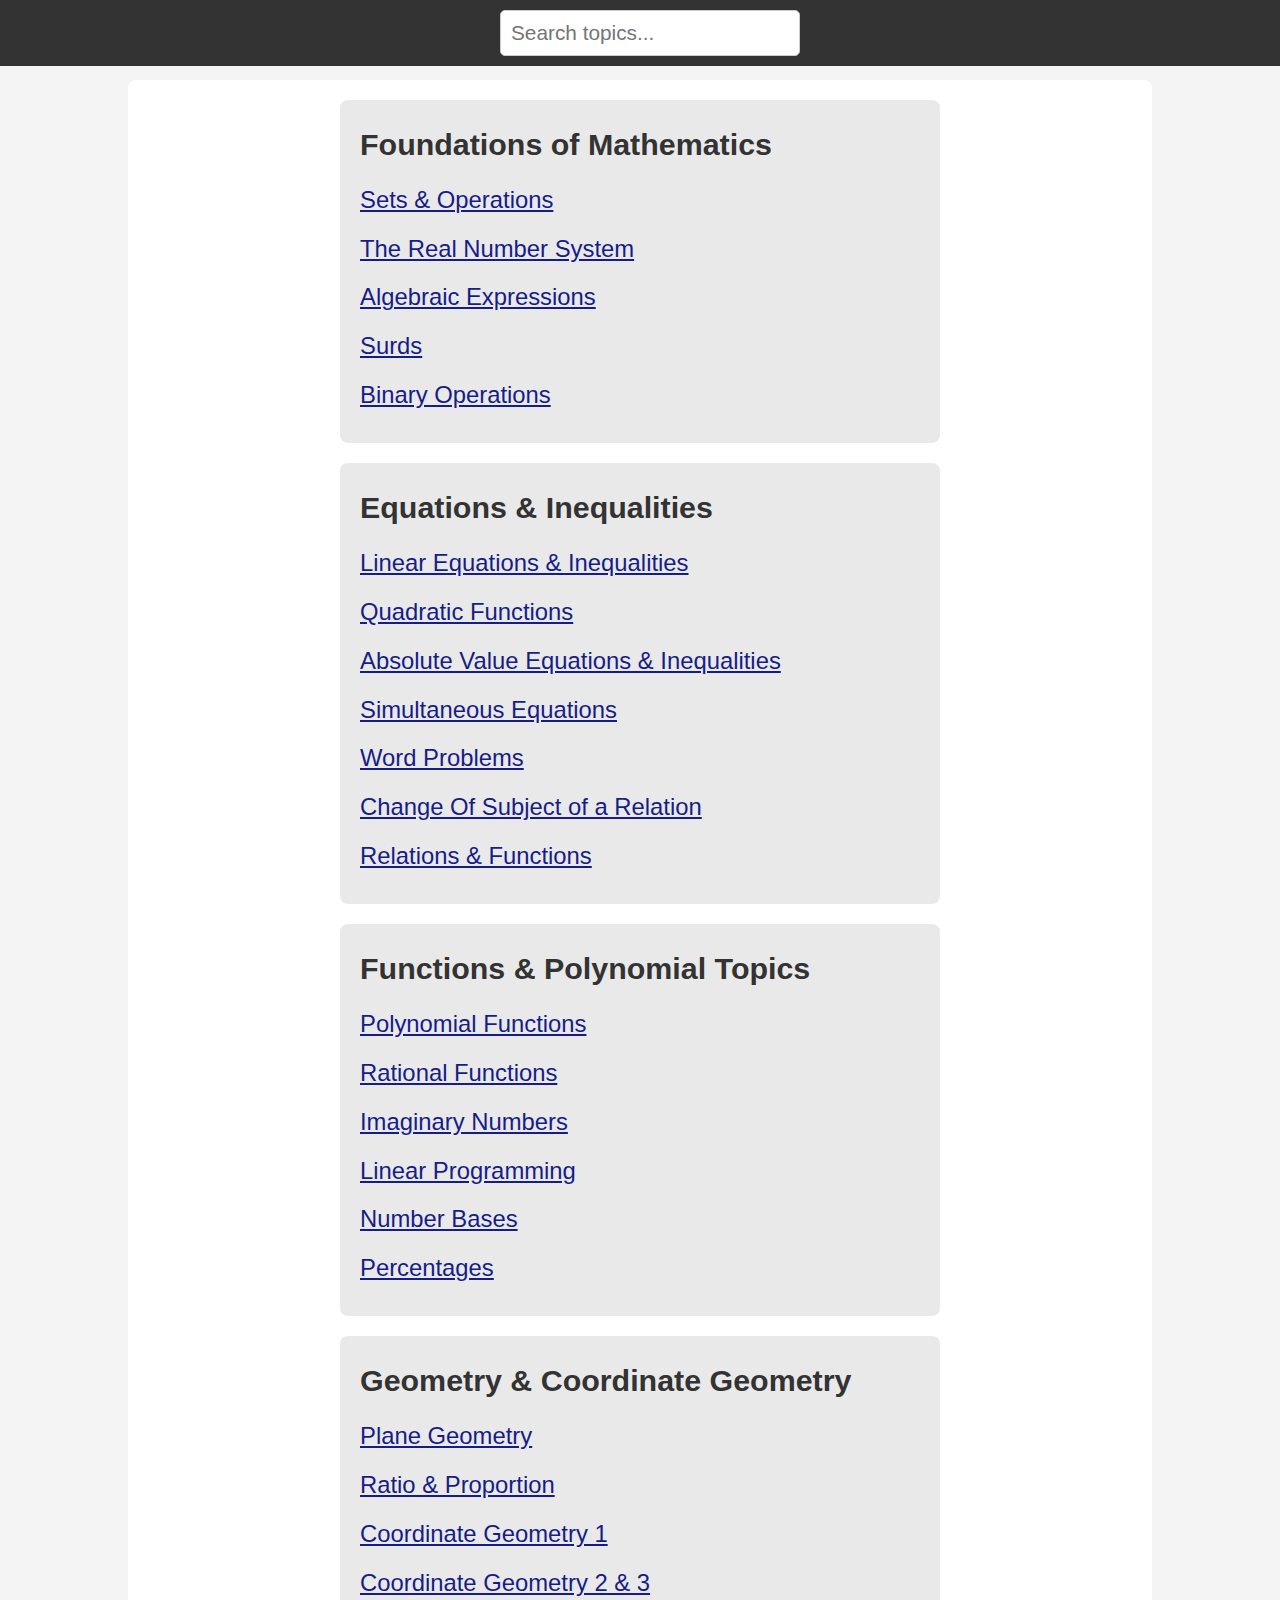
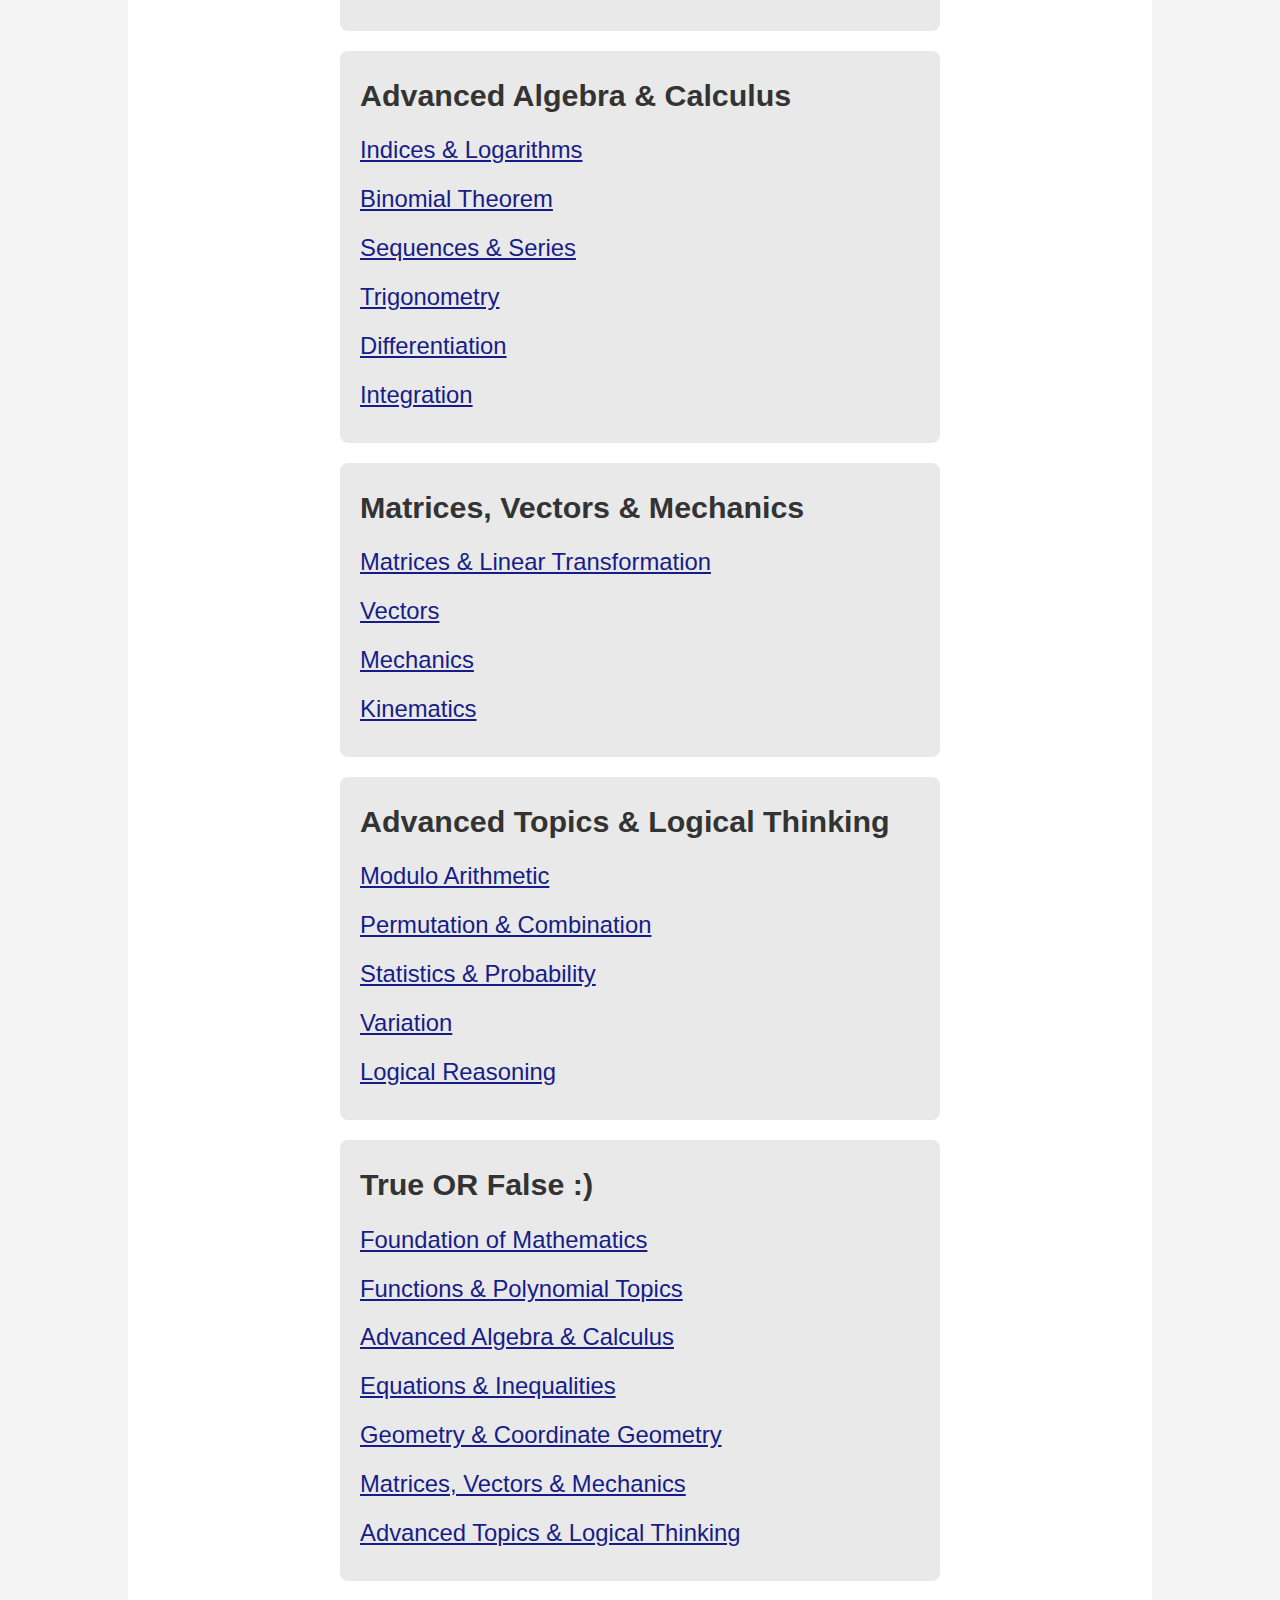
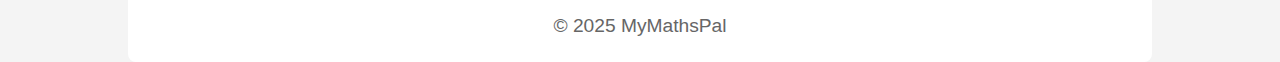
<file: index.html>
<!DOCTYPE html>
<html lang="en">
<head>
    <meta charset="UTF-8">
    <meta name="viewport" content="width=device-width, initial-scale=1.0">
    <meta name="description" content="Topics to quiz riddles and True or False questions.">
    <title>Mathematics Topics Homepage</title>
    <link rel="stylesheet" href="styles.css">
    <link rel="stylesheet" href="https://cdnjs.cloudflare.com/ajax/libs/font-awesome/6.7.2/css/all.min.css"/>
    <!-- Google tag (gtag.js) -->
<script async src="https://www.googletagmanager.com/gtag/js?id=G-QBD2CCF62B"></script>
<script>
        window.dataLayer = window.dataLayer || [];
        function gtag(){dataLayer.push(arguments);}
        gtag('js', new Date());

        gtag('config', 'G-QBD2CCF62B');
</script>
</head>
<header>
    <div class="nav-bar">
        <!-- Hamburger Icon 
        <a href="quiz-questions/quiz.html"><i class="fa-solid fa-bars icons"></i></a> -->

        <!-- Search Bar -->
        <div class="search-container">
            <input 
                type="text" 
                id="search-bar" 
                placeholder="Search topics..." 
                onkeyup="searchFunction()" 
            /> 
        </div>

        <!-- User Icon 
        <a href="user.html"><i class="fa-solid fa-user fa-xl icons" id="user-icon"></i></a> --> 
    </div>
</header>

<body>
    <div class="container">
        <main>
            <div class="question-box">
                <h2 class="section-head">Foundations of Mathematics</h2>
                <ul id="foundations">
                    <li><a href="quiz-questions/quiz.html">Sets & Operations</a></li>
                    <li><a href="">The Real Number System</a></li>
                    <li><a href="">Algebraic Expressions</a></li>
                    <li><a href="">Surds</a></li>
                    <li><a href="">Binary Operations</a></li>
                </ul>
            </div>

            <div class="question-box">
                <h2 class="section-head">Equations & Inequalities</h2>
                <ul id="equations">
                    <li><a href="">Linear Equations & Inequalities</a></li>
                    <li><a href="">Quadratic Functions</a></li>
                    <li><a href="">Absolute Value Equations & Inequalities</a></li>
                    <li><a href="">Simultaneous Equations</a></li>
                    <li><a href="">Word Problems</a></li>
                    <li><a href="">Change Of Subject of a Relation</a></li>
                    <li><a href="">Relations & Functions</a></li>
                </ul>
            </div>

            <div class="question-box">
                <h2 class="section-head">Functions & Polynomial Topics</h2>
                <ul id="functions">
                    <li><a href="">Polynomial Functions</a></li>
                    <li><a href="">Rational Functions</a></li>
                    <li><a href="">Imaginary Numbers</a></li>
                    <li><a href="">Linear Programming</a></li>
                    <li><a href="">Number Bases</a></li>
                    <li><a href="">Percentages</a></li>
                </ul>
            </div>

            <div class="question-box">
                <h2 class="section-head">Geometry & Coordinate Geometry</h2>
                <ul id="geometry">
                    <li><a href="">Plane Geometry</a></li>
                    <li><a href="">Ratio & Proportion</a></li>
                    <li><a href="">Coordinate Geometry 1</a></li>
                    <li><a href="">Coordinate Geometry 2 & 3</a></li>
                </ul>
            </div>

            <div class="question-box">
                <h2 class="section-head">Advanced Algebra & Calculus</h2>
                <ul id="algebra">
                    <li><a href="">Indices & Logarithms</a></li>
                    <li><a href="">Binomial Theorem</a></li>
                    <li><a href="">Sequences & Series</a></li>
                    <li><a href="">Trigonometry</a></li>
                    <li><a href="">Differentiation</a></li>
                    <li><a href="">Integration</a></li>
                </ul>
            </div>

            <div class="question-box">
                <h2 class="section-head">Matrices, Vectors & Mechanics</h2>
                <ul id="matrices">
                    <li><a href="">Matrices & Linear Transformation</a></li>
                    <li><a href="">Vectors</a></li>
                    <li><a href="">Mechanics</a></li>
                    <li><a href="">Kinematics</a></li>
                </ul>
            </div>

            <div class="question-box">
                <h2 class="section-head">Advanced Topics & Logical Thinking</h2>
                <ul id="advanced-topics">
                    <li><a href="">Modulo Arithmetic</a></li>
                    <li><a href="">Permutation & Combination</a></li>
                    <li><a href="">Statistics & Probability</a></li>
                    <li><a href="">Variation</a></li>
                    <li><a href="">Logical Reasoning</a></li>
                </ul>
            </div>

            <div class="question-box">
                <h2 class="section-head">True OR False :)</h2>
                <ul id="true-false">
                    <li><a href="">Foundation of Mathematics</a></li>
                    <li><a href="">Functions & Polynomial Topics</a></li>
                    <li><a href="">Advanced Algebra & Calculus</a></li>
                    <li><a href="">Equations & Inequalities</a></li>
                    <li><a href="">Geometry & Coordinate Geometry</a></li>
                    <li><a href="">Matrices, Vectors & Mechanics</a></li>
                    <li><a href="">Advanced Topics & Logical Thinking</a></li>
                </ul>
            </div>
        </main>

        <footer>
            <p>&copy; 2025 MyMathsPal</p>
        </footer>
    </div>

    <script>
        
        // Function to filter topics based on search input
        function searchFunction() {
            const query = document.getElementById("search-bar").value.toLowerCase();
            
            // Get all list items inside the <ul> tags
            const allLists = document.querySelectorAll('ul');

            // Loop through all the lists
            allLists.forEach((list) => {
                const items = list.querySelectorAll('li');
                
                items.forEach((item) => {
                    const text = item.textContent.toLowerCase();
                    if (text.includes(query)) {
                        item.style.display = '';  // Show item
                    } else {
                        item.style.display = 'none';  // Hide item
                    }
                });
            });
        }
       
    </script>
</body>

</html>
</file>
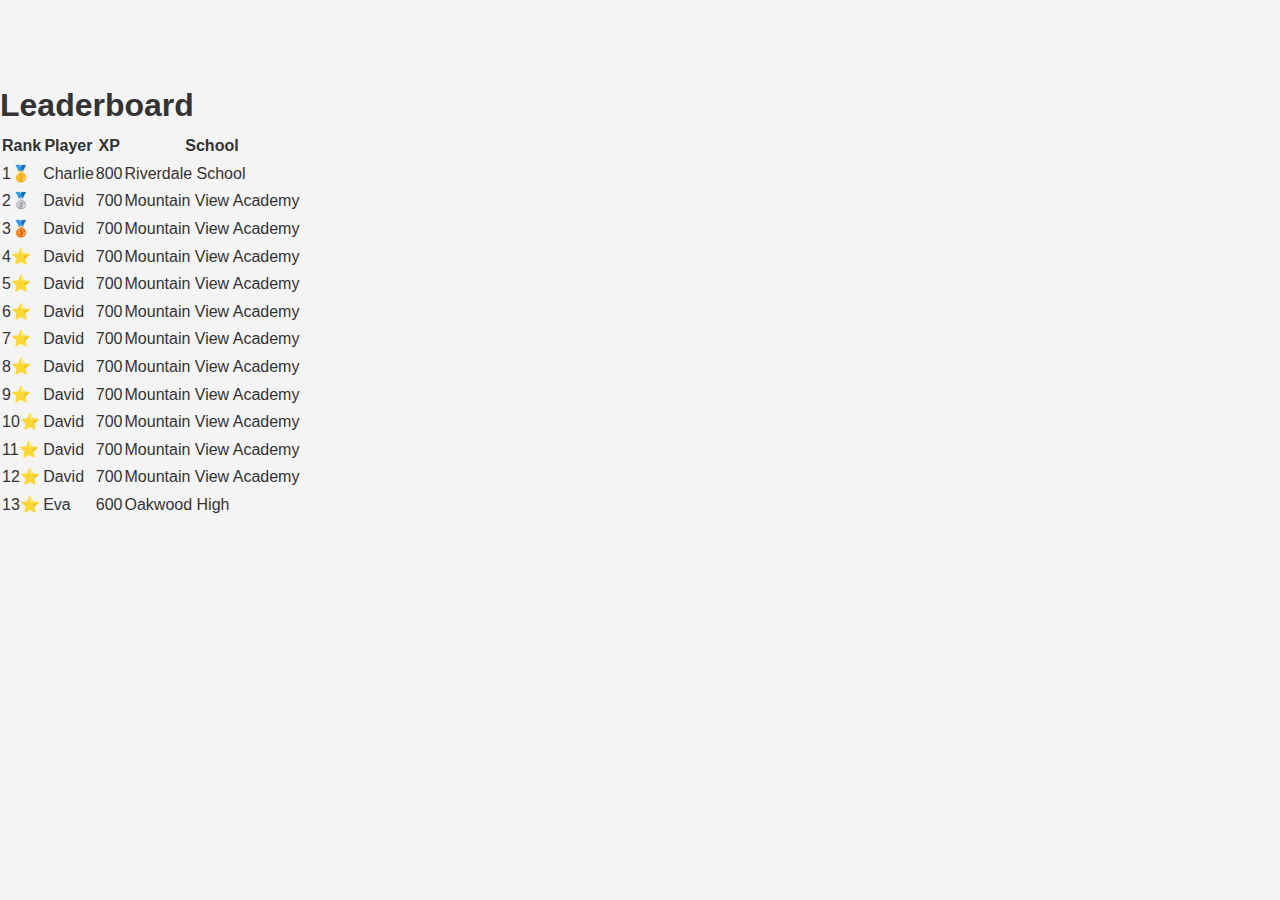
<file: leaderboard.html>
<!DOCTYPE html>
<html lang="en">
<head>
    <meta charset="UTF-8">
    <meta name="viewport" content="width=device-width, initial-scale=1.0">
    <meta name="description" content="Mymathspal quiz leaderboard">
    <title>Math Quiz Leaderboard</title>
    <link rel="stylesheet" href="../styles.css">
    <!-- Google tag (gtag.js) -->
<script async src="https://www.googletagmanager.com/gtag/js?id=G-QBD2CCF62B"></script>
<script>
  window.dataLayer = window.dataLayer || [];
  function gtag(){dataLayer.push(arguments);}
  gtag('js', new Date());

  gtag('config', 'G-QBD2CCF62B');
</script>
</head>
<body>
    <div class="leaderboard-container">
        <h1>Leaderboard</h1>
        <table id="leaderboard">
            <thead>
                <tr>
                    <th>Rank</th>
                    <th>Player</th>
                    <th>XP</th>
                    <th>School</th> <!-- New column for School -->
                </tr>
            </thead>
            <tbody>
                <!-- Player data will be dynamically inserted here -->
            </tbody>
        </table>
    </div>

    <script src="Leadscripts.js"></script>
</body>
</html>
</file>
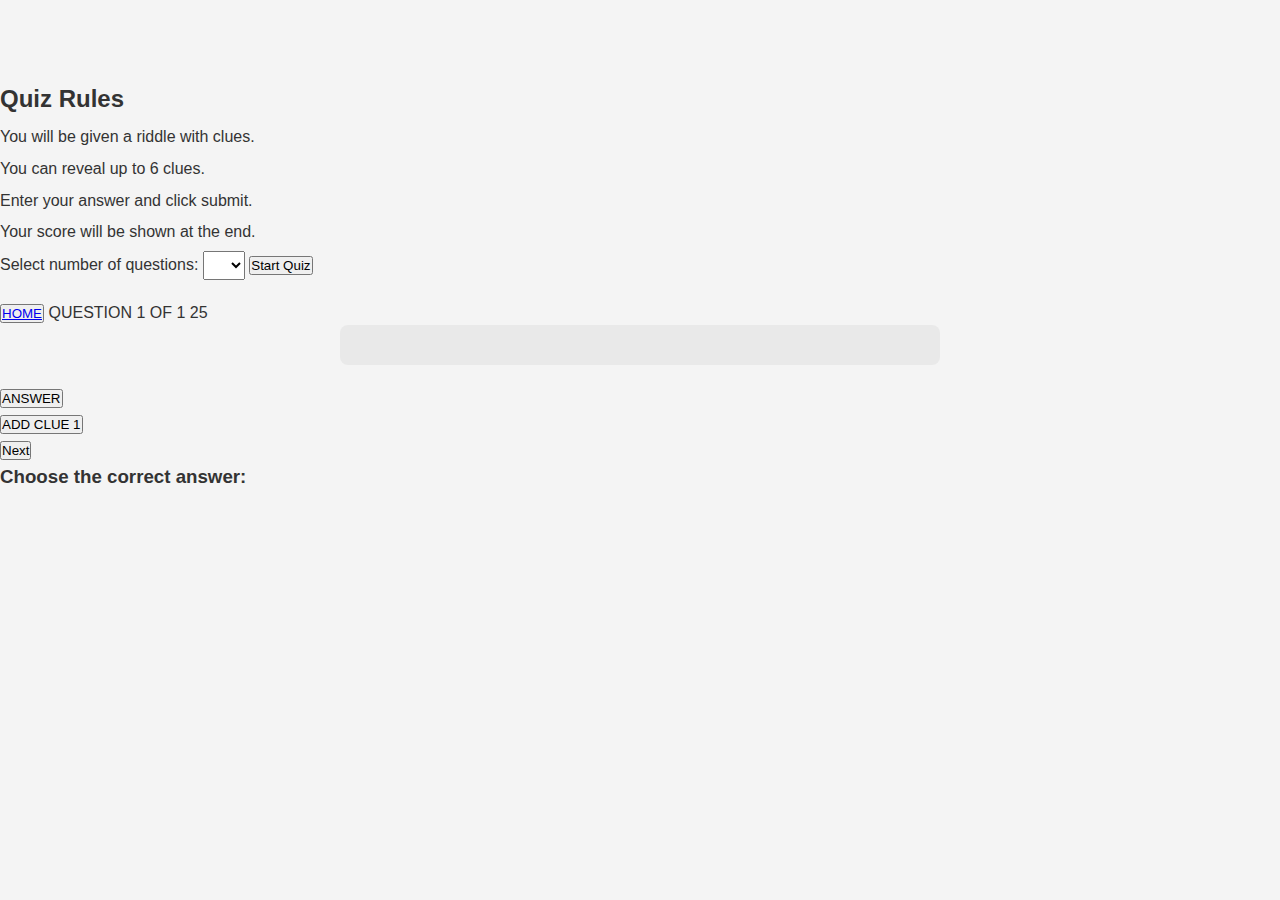
<file: quiz.html>
<!DOCTYPE html>
<html lang="en">
<head>
  <meta charset="UTF-8" />
  <meta name="viewport" content="width=device-width, initial-scale=1" />
  <meta name="description" content="Quiz question page for mathematics topics." />
  <link rel="stylesheet" href="../styles.css" />
  <title class="title">Math Quiz</title>
</head>
<body>

<div class="overlay" id="rulesOverlay">
  <h2>Quiz Rules</h2>
  <ul>
    <li>You will be given a riddle with clues.</li>
    <li>You can reveal up to 6 clues.</li>
    <li>Enter your answer and click submit.</li>
    <li>Your score will be shown at the end.</li>
  </ul>
  <label for="numQuestionsSelect">Select number of questions:</label>
<select id="numQuestionsSelect" style="margin-bottom: 20px; padding: 5px 10px;">
</select>
  <button id="startBtn">Start Quiz</button>
</div>

<audio id="nsmqAudio" src="../music/nsmq.mp3" loop></audio>
<audio id="correctSound" src="../music/correct.mp3"></audio>
<audio id="wrongSound" src="../music/wrong.mp3"></audio>
<audio id="endSound" src="../music/final.mp3"></audio>


<div class="quiz-container">
  <button class="home-button"><a href="../index.html">HOME</a></button>
  <span class="number">QUESTION <span class="fnum">1</span> OF <span class="snum">1</span>  <span id="timer">25</span>
</div>

<div class="question-box" id="questionBox"></div>

<div id="answer-box">
  <button id="openAnswerOverlayBtn" class="submit">ANSWER</button>
</div>


<div class="clue-submit">
  <button id="addClueBtn" class="clue clue-btn">ADD CLUE 1</button>
</div>

<div class="overlay hidden" id="feedbackOverlay">
  <p id="feedbackMessage"></p>
  <button onclick="nextQuestion()" id="nextBtn">Next</button>
  <div id="endButtons" style="display: none; margin-top: 20px;">
    <button onclick="restartQuiz()" class="start-btn replay">REPLAY</button>
    <a href="../index.html" class="start-btn" style="text-decoration: none;">HOME</a>
  </div>
</div>


<script src="scripts.js"></script>

<div class="overlay hidden" id="choiceOverlay">
  <h3>Choose the correct answer:</h3>
  <div id="choicesContainer"></div>
</div>

</body>
</html>
</file>
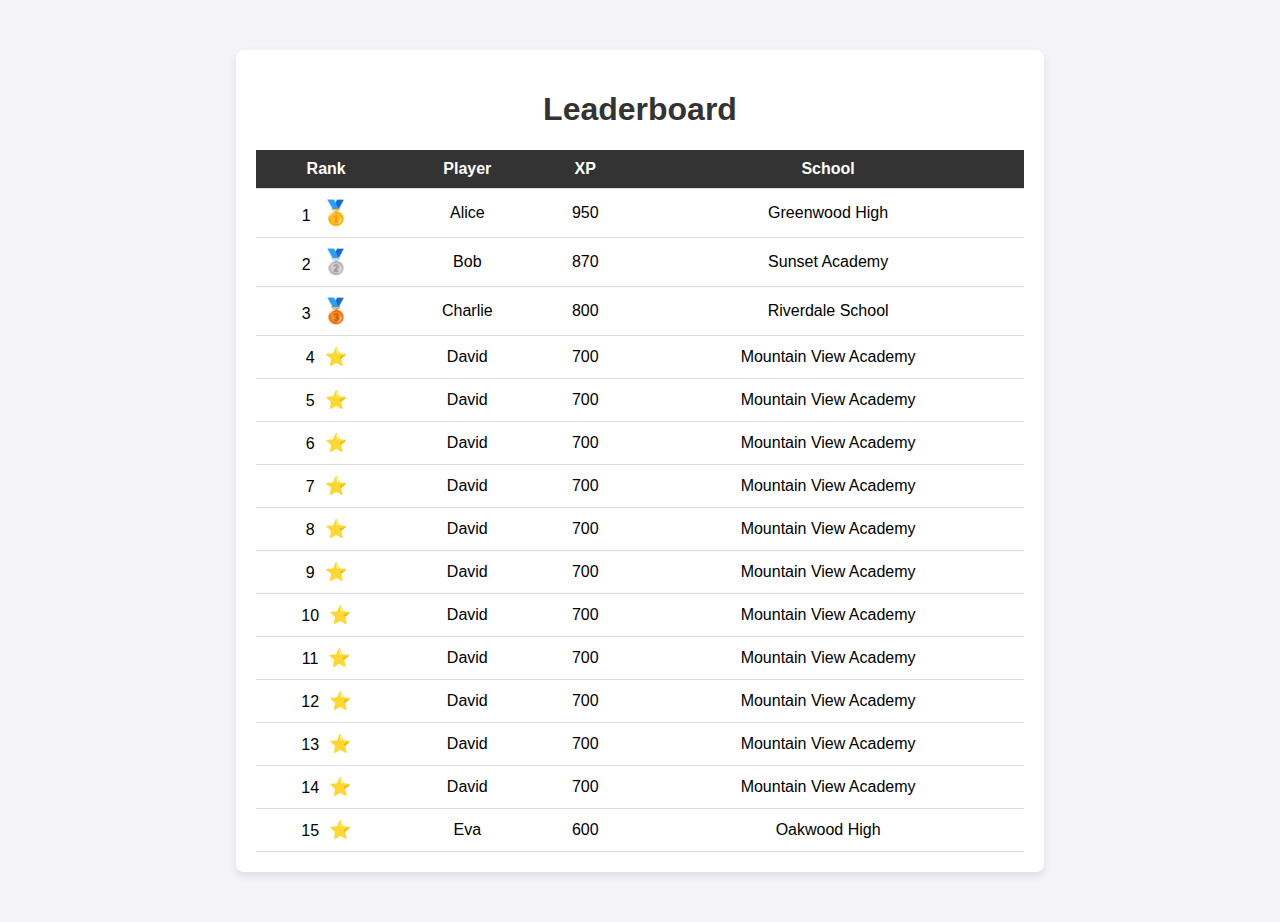
<file: leaderboard/leaderboard.html>
<!DOCTYPE html>
<html lang="en">
<head>
    <meta charset="UTF-8">
    <meta name="viewport" content="width=device-width, initial-scale=1.0">
    <meta name="description" content="Mymathspal quiz leaderboard">
    <title>Math Quiz Leaderboard</title>
    <link rel="stylesheet" href="styles.css">
    <!-- Google tag (gtag.js) -->
<script async src="https://www.googletagmanager.com/gtag/js?id=G-QBD2CCF62B"></script>
<script>
  window.dataLayer = window.dataLayer || [];
  function gtag(){dataLayer.push(arguments);}
  gtag('js', new Date());

  gtag('config', 'G-QBD2CCF62B');
</script>
</head>
<body>
    <div class="leaderboard-container">
        <h1>Leaderboard</h1>
        <table id="leaderboard">
            <thead>
                <tr>
                    <th>Rank</th>
                    <th>Player</th>
                    <th>XP</th>
                    <th>School</th> <!-- New column for School -->
                </tr>
            </thead>
            <tbody>
                <!-- Player data will be dynamically inserted here -->
            </tbody>
        </table>
    </div>

    <script src="scripts.js"></script>
</body>
</html>
</file>
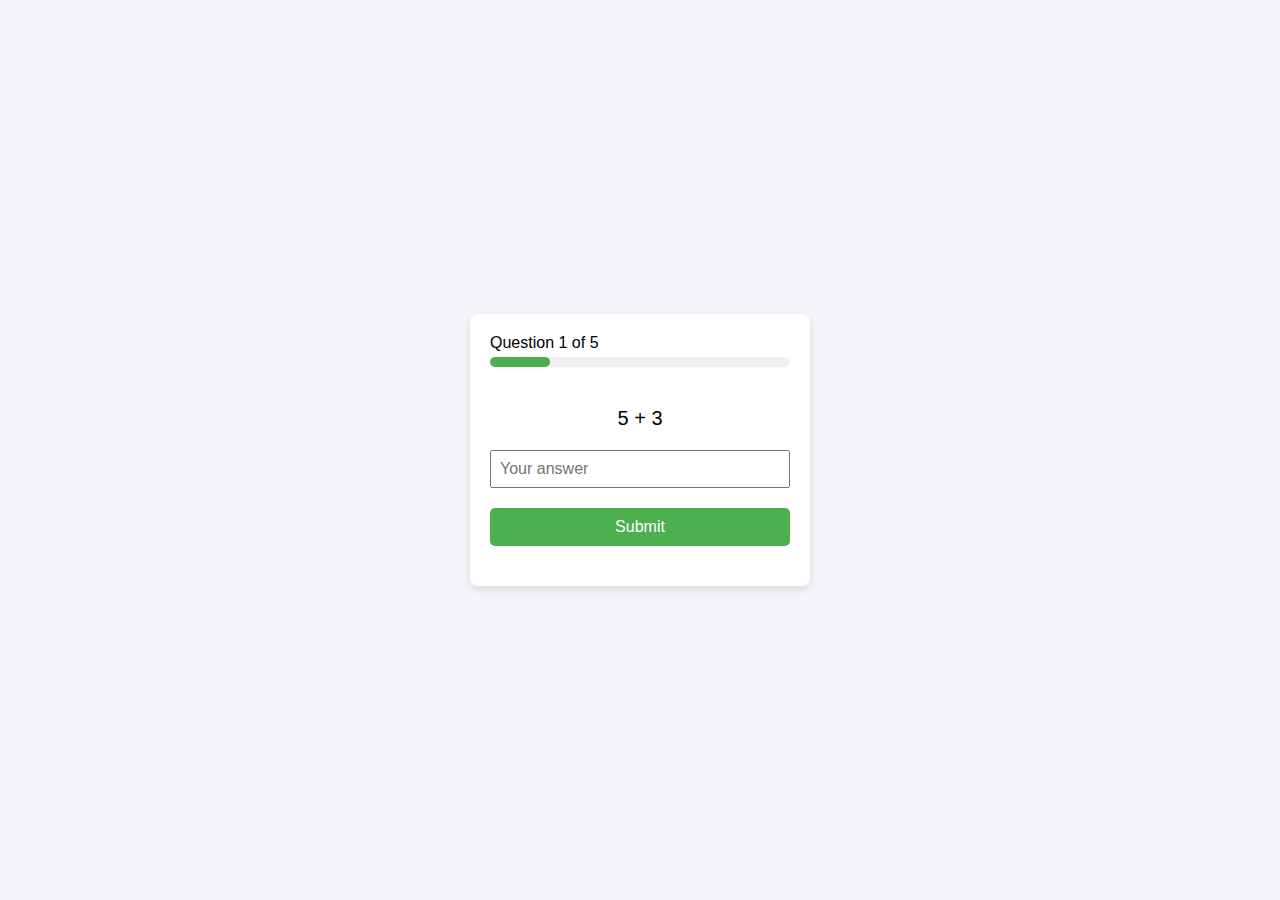
<file: quiz-questions/quiz.html>
<!DOCTYPE html>
<html lang="en">
<head>


    <meta charset="UTF-8">
    <meta name="viewport" content="width=device-width, initial-scale=1.0">
    <title>Math Quiz Game</title>
    <link rel="stylesheet" href="styles.css">
    <link rel="icon" href="one.png">
</head>
<body>
    <div class="quiz-container">
        <div id="progress-container">
            <p>Question <span id="question-number">1</span> of <span id="total-questions">5</span></p>
            <div id="progress-bar">
                <div id="progress"></div>
            </div>
        </div>

        <div id="question-container">
            <p id="question"></p>
        </div>

        <input type="number" id="answer-input" placeholder="Your answer" />
        <button id="submit-btn">Submit</button>

        <div id="result-message"></div>
        <div id="correct-answer" style="color: red; display: none;"></div>

        <div id="end-screen" style="display: none;">
            <p id="score-message"></p>
            <div id="celebration" style="display: none; color: #4CAF50; font-size: 24px;">
                🎉 Congratulations! You got them all right! 🎉
            </div>
<div id="encouragement" style="font-size: 18px; color: #f39c12; margin-top: 20px;"></div>

            <button id="restart-btn">Restart Quiz</button>
            <button id="home-btn"><a href="">Go to Home</a></button>
        </div>
    </div>

    <script src="scripts.js"></script>
</body>
</html>
</file>
<file: styles.css>
* {
    margin: 0;
    padding: 0;
    box-sizing: border-box;
}

body {
    font-family: Arial, sans-serif;
    line-height: 1.6;
    background-color: #f4f4f4;
    color: #333;
    margin-top: 80px;
}

/* Style for the nav bar */
.nav-bar {
    background-color: #333; 
    padding: 10px 20px; 
    position: fixed; 
    top: 0; 
    left: 0; 
    width: 100%; 
    z-index: 1000; 
    /*
    display: flex; 
    justify-content: space-between;  */
    align-items: center; 
}

/* Style for the search bar */
.search-container input {
    width: 300px;
    padding: 10px; 
    border-radius: 5px;
    border: 1px solid #ccc;
    margin-left: 20px; 
    font-size: 1.3rem;
}



/* Optional: Style for the icons */
.icons {
    color: #ffffff; 
    cursor: pointer; 
}




.container {
    width: 80%;
    margin: 0 auto;
    padding: 20px;
    background-color: #fff;
    border-radius: 8px;
}

header {
    text-align: center;
    margin-bottom: 30px;
}


p {
    font-size: 1.2rem;
    color: #666;
}

.question-box {
    margin-bottom: 20px;
    padding: 20px; 
    background-color: #e9e9e9;
    border-radius: 8px;
    max-width: 600px;  
    margin-left: auto;  
    margin-right: auto; 
}

.section-head {
    font-size: 1.9rem; 
    margin-bottom: 10px;
    color: #333;
}

ul {
    list-style: none;
}

ul li {
    margin: 6px 0; 
}

ul li a {
     color: #171d88;
     font-size: 1.49rem;
     line-height: 1.8;
}

ul li a:hover {
    color: #ad1b08;
}

footer {
    text-align: center;
    margin-top: 30px;
    font-size: 1rem;
    color: #888;
}

/* Responsive Design */
@media (max-width: 768px) {
    .container {
        width: 90%;
    }

    header h1 {
        font-size: 2rem;
    }

    .question-box {
        padding: 8px; 
    }

    .section-head {
        font-size: 1.55rem; 
    }
}

@media (max-width: 380px) {
  #user-icon{
    display: none;
  }
  
  .search-container input {
    width: 200px;
    padding: 7px; 
    border-radius: 5px;
    border: 1px solid #ccc;
}

}
</file>
<file: leaderboard/styles.css>
body {
    font-family: Arial, sans-serif;
    background-color: #f4f4f9;
    margin: 0;
    padding: 0;
}

.leaderboard-container {
    width: 60%;
    margin: 50px auto;
    padding: 20px;
    background-color: white;
    border-radius: 8px;
    box-shadow: 0 4px 8px rgba(0, 0, 0, 0.1);
 
}

h1 {
    text-align: center;
    color: #333;
}

table {
    width: 100%;
    border-collapse: collapse;
    margin-top: 20px;
}

table th, table td {
    padding: 10px;
    text-align: center;
    border-bottom: 1px solid #ddd;
}

table th {
    background-color: #333;
    color: white;
}

table tr:hover {
    background-color: #f1f1f1;
}

.medal {
    margin-left: 10px;
    font-size: 24px;
}

.medal-gold {
    color: gold;
}

.medal-silver {
    color: silver;
}

.medal-bronze {
    color: #cd7f32;
}

.star {
    margin-left: 10px;
    font-size: 18px;
    color: #ccc;
}

.star-filled {
    color: gold;
}

@media (max-width: 768px) {
    .leaderboard-container {
        width: 90%;
    }

    table th, table td {
        font-size: 14px;
    }
}
</file>
<file: quiz-questions/styles.css>
body {
    font-family: Arial, sans-serif;
    background-color: #f4f4f9;
    margin: 0;
    padding: 0;
    display: flex;
    justify-content: center;
    align-items: center;
    height: 100vh;
}
a{
    text-decoration: none;
    color: white;
}
.quiz-container {
    background-color: white;
    padding: 20px;
    border-radius: 8px;
    box-shadow: 0 4px 10px rgba(0, 0, 0, 0.1);
    text-align: center;
    width: 300px;
    display: flex;
    flex-direction: column;
}

#progress-container {
    width: 100%;
    margin-bottom: 20px;
    text-align: left;
}

#progress-container p {
    margin: 0;
    font-size: 16px;
}

#progress-bar {
    width: 100%;
    background-color: #f0f0f0;
    border-radius: 5px;
    height: 10px;
    margin-top: 5px;
}

#progress {
    height: 100%;
    background-color: #4CAF50;
    width: 0;
    border-radius: 5px;
}

#question-container p {
    font-size: 20px;
    margin-bottom: 20px;
}

#answer-input {
    padding: 8px;
    font-size: 16px;
    margin-bottom: 20px;
    width: 100%;
    box-sizing: border-box;
}

#submit-btn {
    padding: 10px 15px;
    font-size: 16px;
    background-color: #4CAF50;
    color: white;
    border: none;
    cursor: pointer;
    border-radius: 5px;
}

#submit-btn:hover {
    background-color: #45a049;
}

#result-message {
    margin-top: 20px;
    font-size: 18px;
    font-weight: bold;
}

#correct-answer {
    font-size: 16px;
    font-weight: normal;
    margin-top: 10px;
}

#end-screen {
    margin-top: 20px;
}

#end-screen button {
    padding: 10px 15px;
    font-size: 16px;
    background-color: #2196F3;
    color: white;
    border: none;
    cursor: pointer;
    border-radius: 5px;
    margin-top: 10px;
}

#end-screen button:hover {
    background-color: #1e88e5;
}

#celebration {
    margin-top: 20px;
    color: #ff6f61;
    font-size: 24px;
    font-weight: bold;
}
</file>
